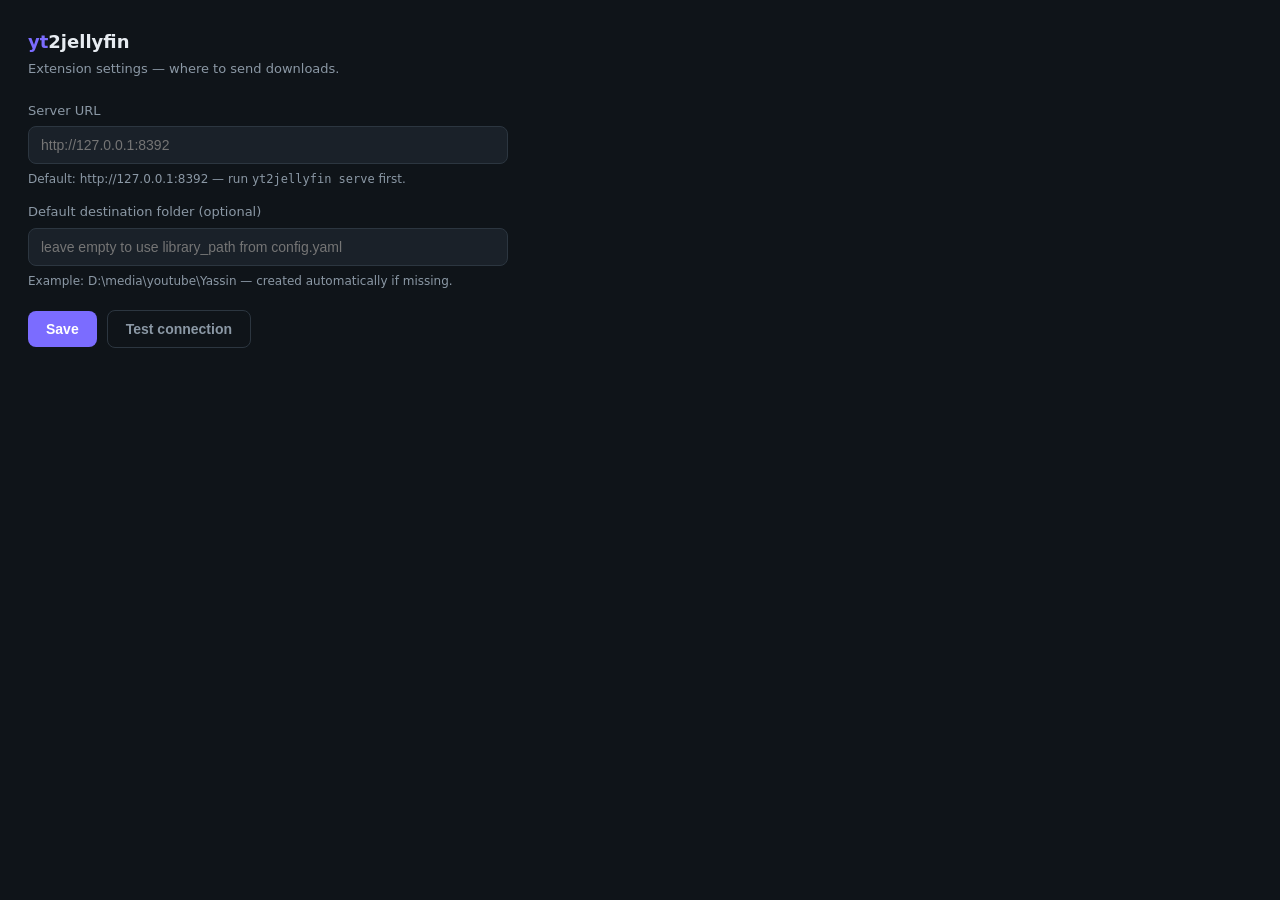
<file: extension/options.html>
<!DOCTYPE html>
<html lang="en">
<head>
  <meta charset="utf-8" />
  <title>yt2jellyfin — Options</title>
  <style>
    :root {
      --bg: #0f1419; --panel: #1a2129; --border: #2c3640;
      --text: #e7ecf1; --muted: #8b98a5; --accent: #7b6cff; --ok: #3ecf8e;
    }
    * { box-sizing: border-box; }
    body {
      margin: 0; background: var(--bg); color: var(--text);
      font: 14px/1.5 system-ui, sans-serif; padding: 28px;
    }
    h1 { font-size: 18px; margin: 0 0 4px; }
    h1 span { color: var(--accent); }
    p.sub { color: var(--muted); margin: 0 0 22px; font-size: 13px; }
    label { display: block; font-size: 13px; color: var(--muted); margin: 14px 0 6px; }
    input {
      width: 100%; max-width: 480px; background: var(--panel);
      border: 1px solid var(--border); color: var(--text);
      border-radius: 8px; padding: 10px 12px; font-size: 14px;
    }
    input:focus { outline: none; border-color: var(--accent); }
    .row { margin-top: 20px; display: flex; gap: 10px; align-items: center; }
    button {
      background: var(--accent); color: #fff; border: none; border-radius: 8px;
      padding: 10px 18px; font-weight: 600; font-size: 14px; cursor: pointer;
    }
    button:hover { filter: brightness(1.1); }
    #status { font-size: 13px; color: var(--ok); }
    .hint { color: var(--muted); font-size: 12px; margin-top: 6px; }
  </style>
</head>
<body>
  <h1><span>yt</span>2jellyfin</h1>
  <p class="sub">Extension settings — where to send downloads.</p>

  <label for="server">Server URL</label>
  <input id="server" placeholder="http://127.0.0.1:8392" />
  <div class="hint">Default: http://127.0.0.1:8392 — run <code>yt2jellyfin serve</code> first.</div>

  <label for="dest">Default destination folder (optional)</label>
  <input id="dest" placeholder="leave empty to use library_path from config.yaml" />
  <div class="hint">Example: D:\media\youtube\Yassin — created automatically if missing.</div>

  <div class="row">
    <button id="save">Save</button>
    <button id="test" style="background:transparent;border:1px solid var(--border);color:var(--muted)">Test connection</button>
    <span id="status"></span>
  </div>

  <script src="options.js"></script>
</body>
</html>
</file>
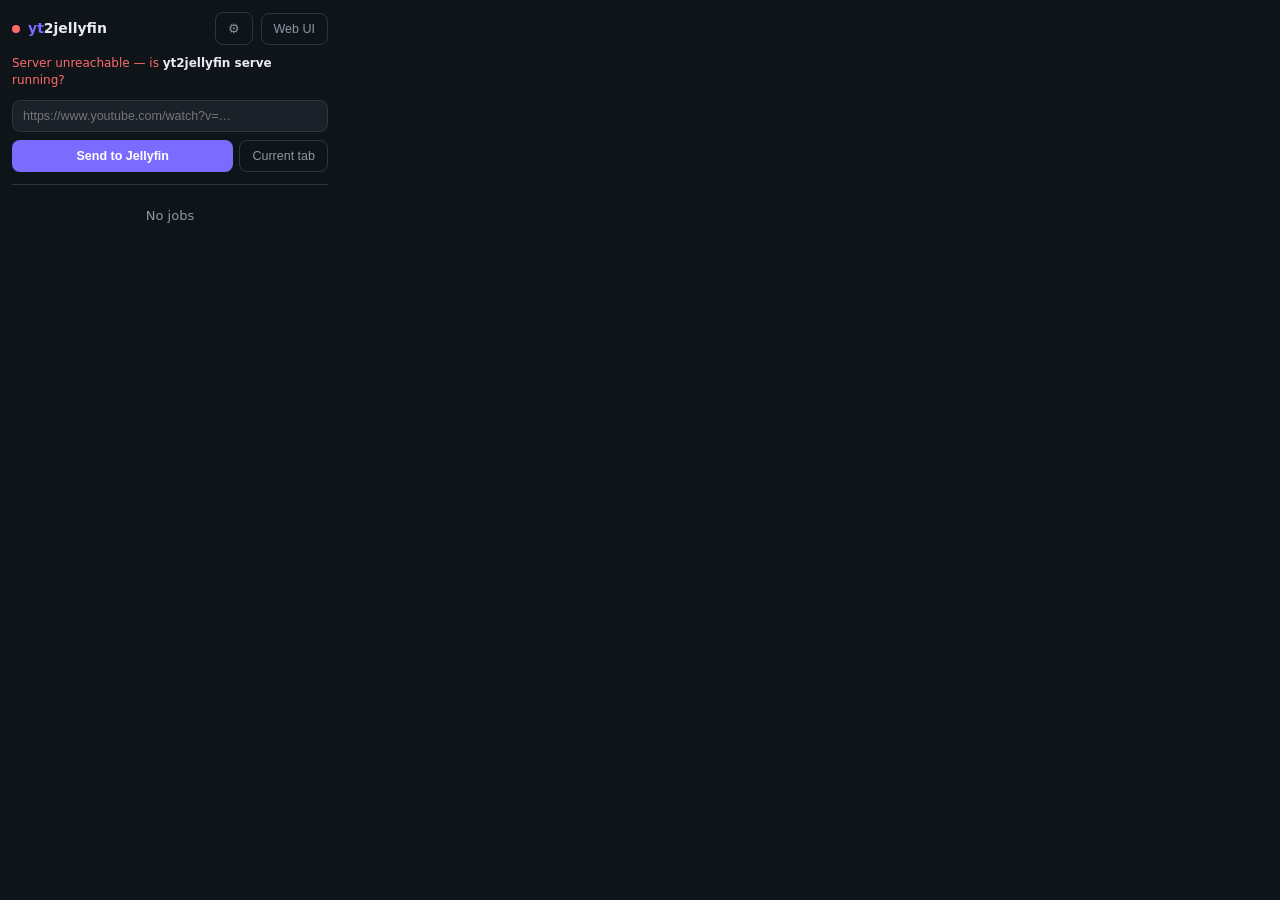
<file: extension/popup.html>
<!DOCTYPE html>
<html lang="en">
<head>
  <meta charset="utf-8" />
  <title>yt2jellyfin</title>
  <style>
    :root {
      --bg: #0f1419; --panel: #1a2129; --border: #2c3640;
      --text: #e7ecf1; --muted: #8b98a5; --accent: #7b6cff;
      --ok: #3ecf8e; --err: #ff6b6b; --warn: #f0b429;
    }
    * { box-sizing: border-box; }
    body {
      margin: 0; width: 340px; background: var(--bg); color: var(--text);
      font: 13px/1.45 system-ui, sans-serif; padding: 12px;
    }
    header { display: flex; align-items: center; gap: 8px; margin-bottom: 10px; }
    header b { font-size: 14px; }
    header b span { color: var(--accent); }
    .dot { width: 8px; height: 8px; border-radius: 50%; background: var(--muted); }
    .dot.ok { background: var(--ok); }
    .dot.err { background: var(--err); }
    .spacer { flex: 1; }
    .stats { display: flex; gap: 10px; color: var(--muted); font-size: 12px; margin-bottom: 10px; flex-wrap: wrap; }
    .stats b { color: var(--text); }
    input[type="url"] {
      width: 100%; background: var(--panel); border: 1px solid var(--border);
      color: var(--text); border-radius: 8px; padding: 8px 10px; font-size: 12.5px;
    }
    input:focus { outline: none; border-color: var(--accent); }
    .row { display: flex; gap: 6px; margin-top: 8px; }
    button {
      background: var(--accent); color: #fff; border: none; border-radius: 8px;
      padding: 8px 12px; font-weight: 600; font-size: 12.5px; cursor: pointer;
    }
    button:hover { filter: brightness(1.1); }
    button.ghost { background: transparent; border: 1px solid var(--border); color: var(--muted); font-weight: 500; }
    button.ghost:hover { color: var(--text); filter: none; }
    .jobs { margin-top: 12px; border-top: 1px solid var(--border); padding-top: 8px; max-height: 220px; overflow-y: auto; }
    .job { padding: 6px 0; border-bottom: 1px solid var(--border); font-size: 12px; }
    .job:last-child { border-bottom: none; }
    .job .u { color: var(--text); word-break: break-all; }
    .job .m { color: var(--muted); font-size: 11px; }
    .status {
      display: inline-block; padding: 1px 6px; border-radius: 99px;
      font-size: 10px; font-weight: 700; text-transform: uppercase;
    }
    .status.done { background: #163528; color: var(--ok); }
    .status.failed { background: #3d1f1f; color: var(--err); }
    .status.running { background: #4a3d1a; color: var(--warn); }
    .status.pending { background: #3a3f4b; color: #c5ccd6; }
    .empty { color: var(--muted); text-align: center; padding: 14px 0; }
    .err-box { color: var(--err); font-size: 12px; margin-top: 8px; }
  </style>
</head>
<body>
  <header>
    <span class="dot" id="dot"></span>
    <b><span>yt</span>2jellyfin</b>
    <span class="spacer"></span>
    <button class="ghost" id="btn-options" title="Settings">⚙</button>
    <button class="ghost" id="btn-web" title="Open web UI">Web UI</button>
  </header>

  <div class="stats" id="stats">Connecting…</div>

  <input type="url" id="url" placeholder="https://www.youtube.com/watch?v=…" autocomplete="off" />
  <div class="row">
    <button id="btn-send" style="flex:1">Send to Jellyfin</button>
    <button class="ghost" id="btn-tab" title="Use current tab URL">Current tab</button>
  </div>
  <div class="err-box" id="err" hidden></div>

  <div class="jobs" id="jobs"><div class="empty">No jobs</div></div>

  <script src="popup.js"></script>
</body>
</html>
</file>
